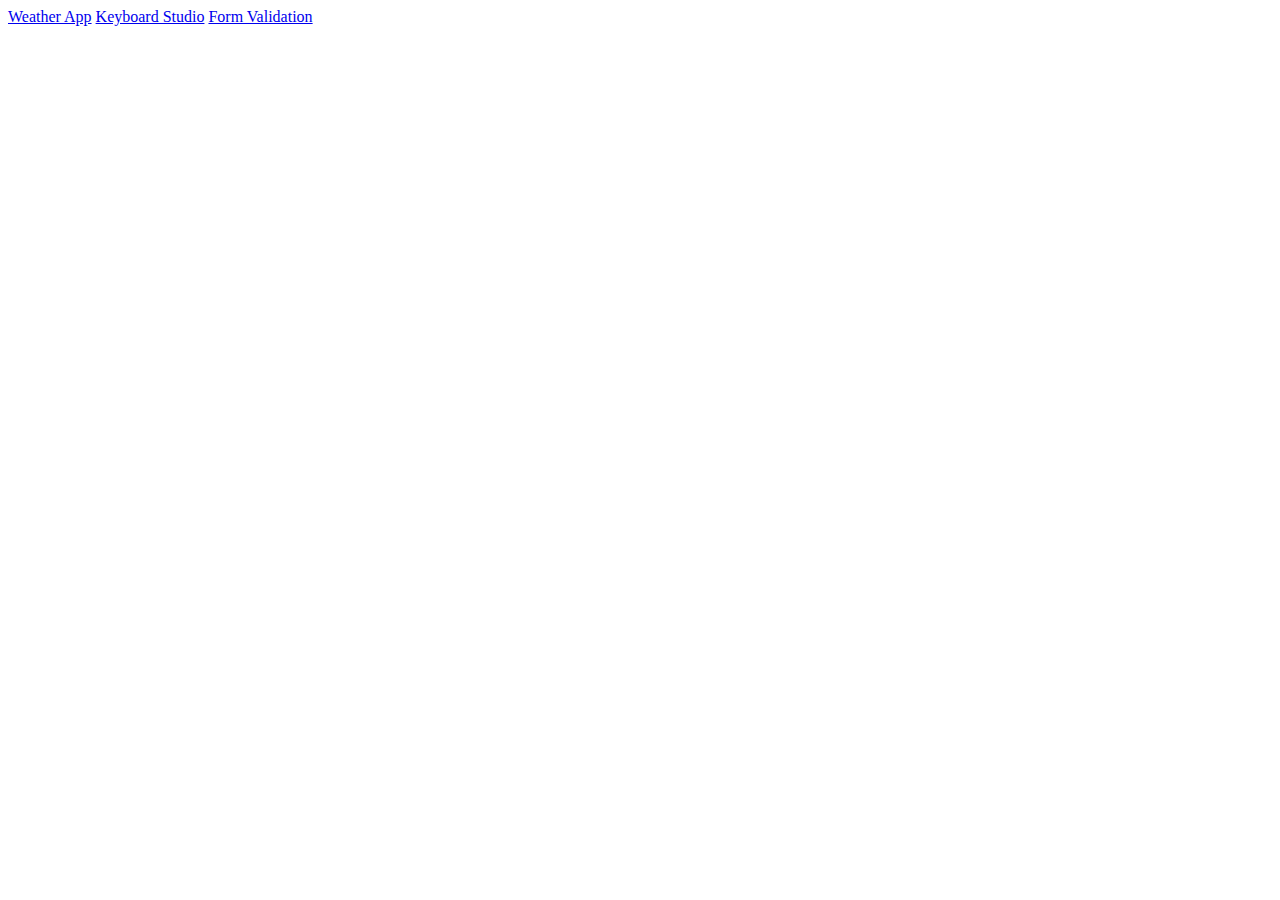
<file: index.html>
<!DOCTYPE html>
<html lang="en">
<head>
    <meta charset="UTF-8">
    <meta http-equiv="X-UA-Compatible" content="IE=edge">
    <meta name="viewport" content="width=device-width, initial-scale=1.0">
    <title>Document</title>
</head>
<body>
    <div id="main-nav">
        <a href="./weather-app/index.html">Weather App</a>
        <a href="./keyboard-studio/index.html">Keyboard Studio</a>
        <a href="./form-validation/index.html">Form Validation</a>
    </div>
    
</body>
</html>
</file>
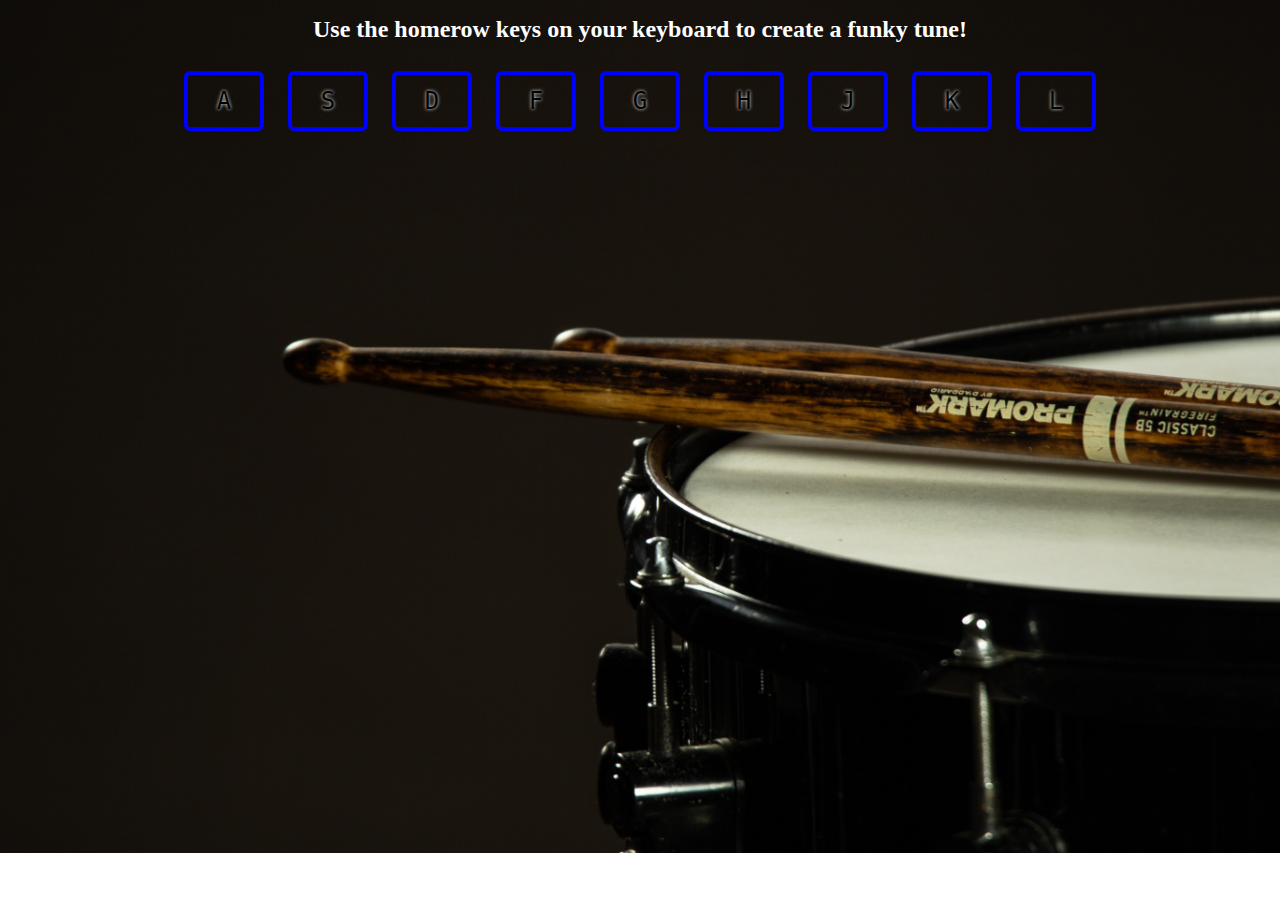
<file: audio-events/index.html>
<!DOCTYPE html>
<html lang="en">
<head>
    <meta charset="UTF-8">
    <meta http-equiv="X-UA-Compatible" content="IE=edge">
    <meta name="viewport" content="width=device-width, initial-scale=1.0">
    <title>KeyBoard Music</title>
    <link rel="stylesheet" href="./main.css">
</head>
<body>
    <h1>Use the homerow keys on your keyboard to create a funky tune!</h1>
  <div class="keys">
    
    <div data-key="65" class="key">
      <kbd>A</kbd>
    </div>
    <div data-key="83" class="key">
      <kbd>S</kbd>
    </div>
    <div data-key="68" class="key">
      <kbd>D</kbd>
    </div>
    <div data-key="70" class="key">
      <kbd>F</kbd>
    </div>
    <div data-key="71" class="key">
      <kbd>G</kbd>
    </div>
    <div data-key="72" class="key">
      <kbd>H</kbd>
    </div>
    <div data-key="74" class="key">
      <kbd>J</kbd>
    </div>
    <div data-key="75" class="key">
      <kbd>K</kbd>
    </div>
    <div data-key="76" class="key">
      <kbd>L</kbd>
    </div>
  </div>
  <audio data-key="65" src="./sounds/clap.wav"></audio>
  <audio data-key="83" src="./sounds/chord.wav"></audio>
  <audio data-key="68" src="./sounds/ride.wav"></audio>
  <audio data-key="70" src="./sounds/openhat.wav"></audio>
  <audio data-key="71" src="./sounds/tink.wav"></audio>
  <audio data-key="72" src="./sounds/kick.wav"></audio>
  <audio data-key="74" src="./sounds/swipe.wav"></audio>
  <audio data-key="75" src="./sounds/tom.wav"></audio>
  <audio data-key="76" src="./sounds/boom.wav"></audio>

  <script src="./main.js"></script>
</body>
</html>
</file>
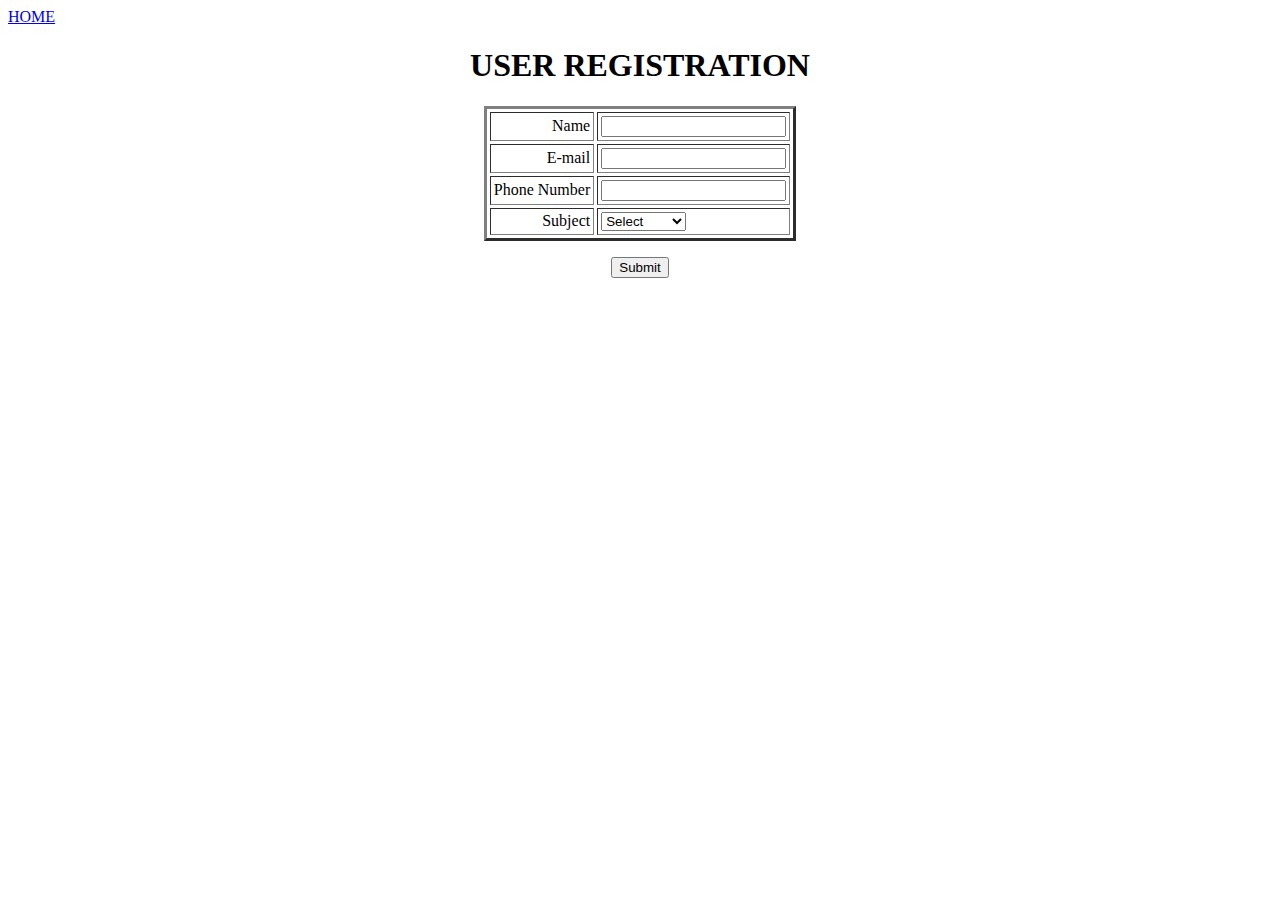
<file: form-validation/index.html>
<!DOCTYPE html>
<html lang="en">
<head>
    <meta charset="UTF-8">
    <meta http-equiv="X-UA-Compatible" content="IE=edge">
    <meta name="viewport" content="width=device-width, initial-scale=1.0">
    <title>Document</title>
</head>
<body>
    <div id="navigation"><a href="../index.html">HOME</a></div>
    <form action = "" name = "myForm" onsubmit = "return(validate());">
        <h1 align="center">USER REGISTRATION</H1>
         <table align="center" cellspacing = "3" cellpadding = "3" border = "3">
            <tr>
               <td align = "right">Name</td>
               <td><input type = "text" name = "name" /></td>
            </tr>
            <tr>
               <td align = "right">E-mail</td>
               <td><input type = "text" name = "email" /></td>
            </tr>
            <tr>
               <td align = "right">Phone Number</td>
               <td><input type = "text" name = "phone" /></td>
            </tr>
            <tr>
               <td align = "right">Subject</td>
               <td>
                  <select name = "subject">
                     <option value = "0" selected>Select</option>
                     <option value = "1">HTML</option>
                     <option value = "2">JavaScript</option>
                     <option value = "3">CSS</option>
                     <option value = "4">JSP</option>
                  </select>
               </td>
            </tr>
         </table>
         <p id="demo" style="color:red; text-align:center"></p>
   <div style="text-align:center"><input type = "submit" value = "Submit" /></div>
      </form>
      <script src="./main.js"></script>
</body>
</html>
</file>
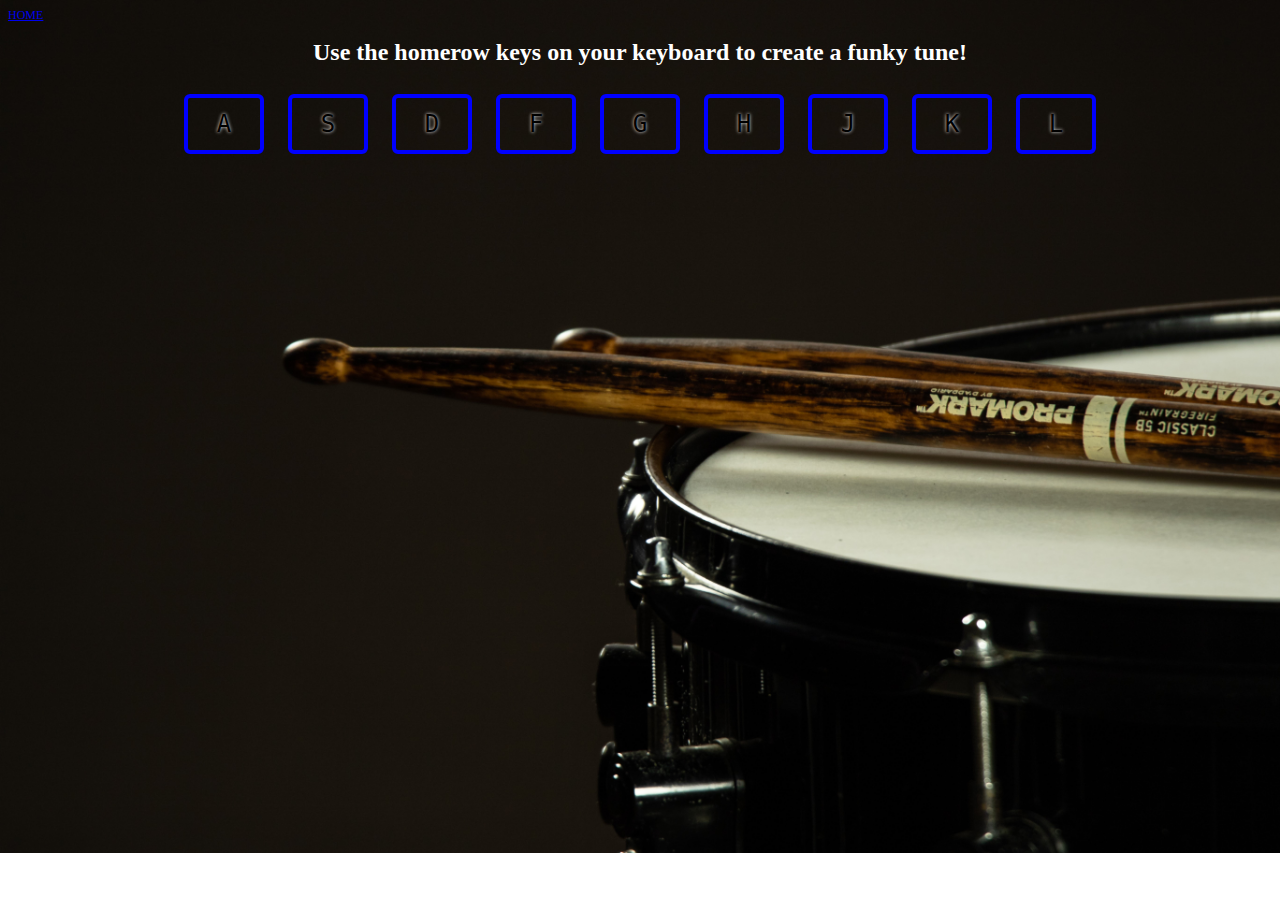
<file: keyboard-studio/index.html>
<!DOCTYPE html>
<html lang="en">
<head>
    <meta charset="UTF-8">
    <meta http-equiv="X-UA-Compatible" content="IE=edge">
    <meta name="viewport" content="width=device-width, initial-scale=1.0">
    <title>KeyBoard Music</title>
    <link rel="stylesheet" href="./main.css">
</head>
<body>
  <div id="navigation"><a href="../index.html">HOME</a></div>
    <h1>Use the homerow keys on your keyboard to create a funky tune!</h1>
  <div class="keys">
    
    <div data-key="65" class="key">
      <kbd>A</kbd>
    </div>
    <div data-key="83" class="key">
      <kbd>S</kbd>
    </div>
    <div data-key="68" class="key">
      <kbd>D</kbd>
    </div>
    <div data-key="70" class="key">
      <kbd>F</kbd>
    </div>
    <div data-key="71" class="key">
      <kbd>G</kbd>
    </div>
    <div data-key="72" class="key">
      <kbd>H</kbd>
    </div>
    <div data-key="74" class="key">
      <kbd>J</kbd>
    </div>
    <div data-key="75" class="key">
      <kbd>K</kbd>
    </div>
    <div data-key="76" class="key">
      <kbd>L</kbd>
    </div>
  </div>
  <audio data-key="65" src="./sounds/clap.wav"></audio>
  <audio data-key="83" src="./sounds/chord.wav"></audio>
  <audio data-key="68" src="./sounds/ride.wav"></audio>
  <audio data-key="70" src="./sounds/openhat.wav"></audio>
  <audio data-key="71" src="./sounds/tink.wav"></audio>
  <audio data-key="72" src="./sounds/kick.wav"></audio>
  <audio data-key="74" src="./sounds/swipe.wav"></audio>
  <audio data-key="75" src="./sounds/tom.wav"></audio>
  <audio data-key="76" src="./sounds/boom.wav"></audio>

  <script src="./main.js"></script>
</body>
</html>
</file>
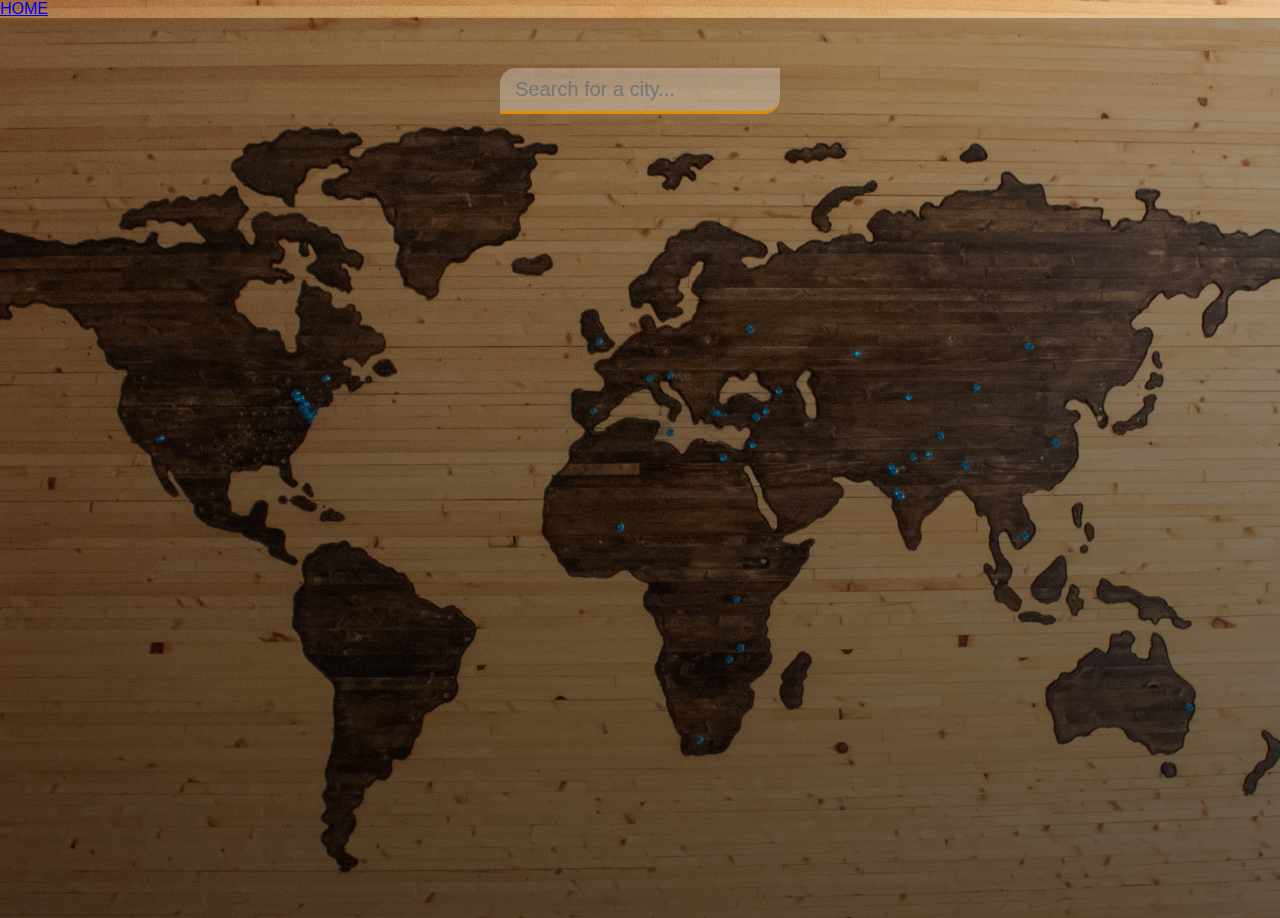
<file: weather-app/index.html>
<!DOCTYPE html>
<html lang="en">
<head>
    <meta charset="UTF-8">
    <meta http-equiv="X-UA-Compatible" content="IE=edge">
    <meta name="viewport" content="width=device-width, initial-scale=1.0">
    <title>Document</title>
    <link rel="stylesheet" href="./main.css">
</head>
<body>
  <div id="navigation"><a href="../index.html">HOME</a></div>
    <div class="app-wrap">
        <header>
          <input type="text" autocomplete="off" class="search-box" placeholder="Search for a city..." />
        </header>
        <main>
          <section class="location">
            <div class="city"></div>
            <div class="date"></div>
          </section>
          <div class="current">
            <div class="temp"></div>
            <div class="weather"></div>
            <div class="hi-low"></div>
          </div>
        </main>
      </div>
    <script src="./main.js"></script>
</body>
</html>
</file>
<file: audio-events/main.css>
html {
  font-size: 12px;
  background: url("./images/drums.jpg") no-repeat;
  background-size: cover;
}
h1 {
  text-align: center;
  color: white;
}
.keys {
  display: flex;
  flex: 1;
  align-items: top;
  justify-content: center;
}
.key {
  border: 0.4rem solid blue;
  border-radius: 0.5rem;
  margin: 1rem;
  font-size: 2rem;
  padding: 1rem 0.5rem;
  transition: all 0.01s ease;
  width: 5rem;
  text-align: center;
  color: black;
  text-shadow: 0 0 0.3rem rgb(255, 255, 255);
}
</file>
<file: keyboard-studio/main.css>
html {
  font-size: 12px;
  background: url("./images/drums.jpg") no-repeat;
  background-size: cover;
}
h1 {
  text-align: center;
  color: white;
}
.keys {
  display: flex;
  flex: 1;
  align-items: top;
  justify-content: center;
}
.key {
  border: 0.4rem solid blue;
  border-radius: 0.5rem;
  margin: 1rem;
  font-size: 2rem;
  padding: 1rem 0.5rem;
  transition: all 0.01s ease;
  width: 5rem;
  text-align: center;
  color: black;
  text-shadow: 0 0 0.3rem rgb(255, 255, 255);
}
</file>
<file: weather-app/main.css>
* {
  margin: 0;
  padding: 0;
  box-sizing: border-box;
}

body {
  font-family: "montserrat", sans-serif;
  background-image: url("./world-map.jpg");
  background-size: cover;
  background-position: top center;
}

.app-wrap {
  display: flex;
  flex-direction: column;
  min-height: 100vh;
  background-image: linear-gradient(
    to bottom,
    rgba(0, 0, 0, 0.3),
    rgba(0, 0, 0, 0.6)
  );
}

header {
  display: flex;
  justify-content: center;
  align-items: center;
  padding: 50px 15px 15px;
}

header input {
  width: 100%;
  max-width: 280px;
  padding: 10px 15px;
  border: none;
  outline: none;
  background-color: rgba(255, 255, 255, 0.3);
  border-radius: 16px 0px 16px 0px;
  border-bottom: 3px solid #df8e00;

  color: #313131;
  font-size: 20px;
  font-weight: 300;
  transition: 0.2s ease-out;
}

header input:focus {
  background-color: rgba(255, 255, 255, 0.6);
}

main {
  flex: 1 1 100%;
  padding: 25px 25px 50px;
  display: flex;
  flex-direction: column;
  align-items: center;
  text-align: center;
}

.location .city {
  color: #fff;
  font-size: 32px;
  font-weight: 500;
  margin-bottom: 5px;
}

.location .date {
  color: #fff;
  font-size: 16px;
}

.current .temp {
  color: #fff;
  font-size: 102px;
  font-weight: 900;
  margin: 30px 0px;
  text-shadow: 2px 10px rgba(0, 0, 0, 0.6);
}

.current .temp span {
  font-weight: 500;
}

.current .weather {
  color: #fff;
  font-size: 32px;
  font-weight: 700;
  font-style: italic;
  margin-bottom: 15px;
  text-shadow: 0px 3px rgba(0, 0, 0, 0.4);
}

.current .hi-low {
  color: #fff;
  font-size: 24px;
  font-weight: 500;
  text-shadow: 0px 4px rgba(0, 0, 0, 0.4);
}
.low-temp {
  color: #b7b5b5;
}
</file>
